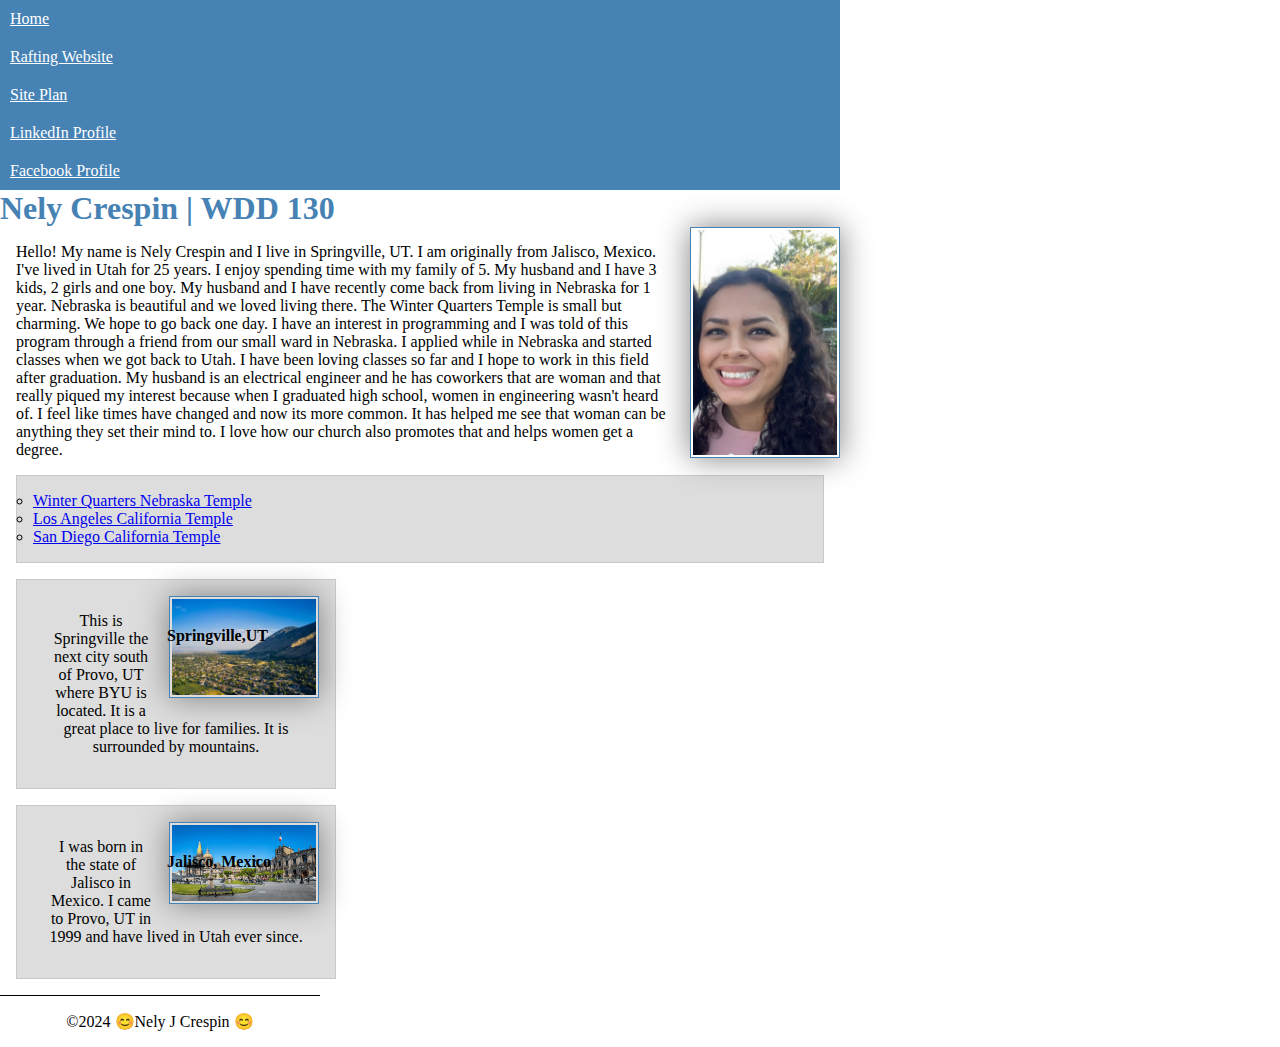
<file: index.html>
<!DOCTYPE html>
<html lang="en-US">
    <!-- 05 October 2024-->
<head> 
    <meta charset="utf-8">
    <meta name="viewport" content="width=device-width">
    <title>Nely Crespin | WDD 130</title>
    <meta name="description" content="My name is Nely Crespin and this is my home page for WD130.">
    <meta name="author" content="Nely">
    <link rel="stylesheet" href="styles/styles.css">
</head>

<body>
    <main>
    <header> 
        <nav>
            <a href="#">Home</a>
            <a href="wwr/home.html">Rafting Website</a>
            <a href="wwr/site-plan-rafting.html">Site Plan</a>
            <a href="https://linkedin.com ">LinkedIn Profile</a>
            <a href="https://facebook.com"> Facebook Profile</a>
        </nav>
    </header>
        <h1>Nely Crespin | WDD 130</h1>
        <img src="images/profile.jpg" alt="Hello, My name is Nely J Crespin" width="200">
        <p>Hello! My name is Nely Crespin and I live in Springville, UT. I am originally from Jalisco, Mexico. 
            I've lived in Utah for 25 years. I enjoy spending time with my family of 5. My husband and I have 3 kids, 2 girls and one boy. 
             My husband and I have recently come back from living in Nebraska for 1 year. Nebraska is beautiful and we loved living there. 
            The Winter Quarters Temple is small but charming. We hope to go back one day. 
            I have an interest in programming and I was told of this program through a friend from our small ward in Nebraska.
            I applied while in Nebraska and started classes when we got back to Utah. I have been loving classes so far and I hope to 
            work in this field after graduation. My husband is an electrical engineer and he has coworkers that are woman and that really piqued
            my interest because when I graduated high school, women in engineering wasn't heard of. I feel like times have changed and now its more common. 
            It has helped me see that woman can be anything they set their mind to. I love how our church also promotes that and helps women get a degree. </p>
    <ul>
        <ul class="box">
        <li><a href= "https://www.churchofjesuschrist.org/temples/details/winter-quarters-nebraska-temple?lang=eng" target="_blank">Winter Quarters Nebraska Temple</a></li>
        <li><a href= "https://www.churchofjesuschrist.org/temples/details/los-angeles-california-temple?lang=eng" target="_blank">Los Angeles California Temple</a></li>
        <li><a href= "https://www.churchofjesuschrist.org/temples/details/san-diego-california-temple?lang=eng" target="_blank">San Diego California Temple</a></li>
    </ul>
<aside>
    <aside class="box">
    <h2>Springville,UT</h2>
    <img src="images/springville.jpg" alt="Springville, UT" width="200">
    <p>This is Springville the next city south of Provo, UT where BYU is located. It is a great place to live for families. It is surrounded by mountains.</p>
    </aside>
    <aside class="box">
    <h2>Jalisco, Mexico</h2>
    <img src="images/cathedral-Guadalajara-Mex (1).webp" alt="Jalisco, Mexico" width="200">
    <p>I was born in the state of Jalisco in Mexico. I came to Provo, UT in 1999 and have lived in Utah ever since.</p>
</aside>
<footer>
    <p>©2024 😊Nely J Crespin 😊</p>
</footer>
    </main>    
</body>
</html>
</file>
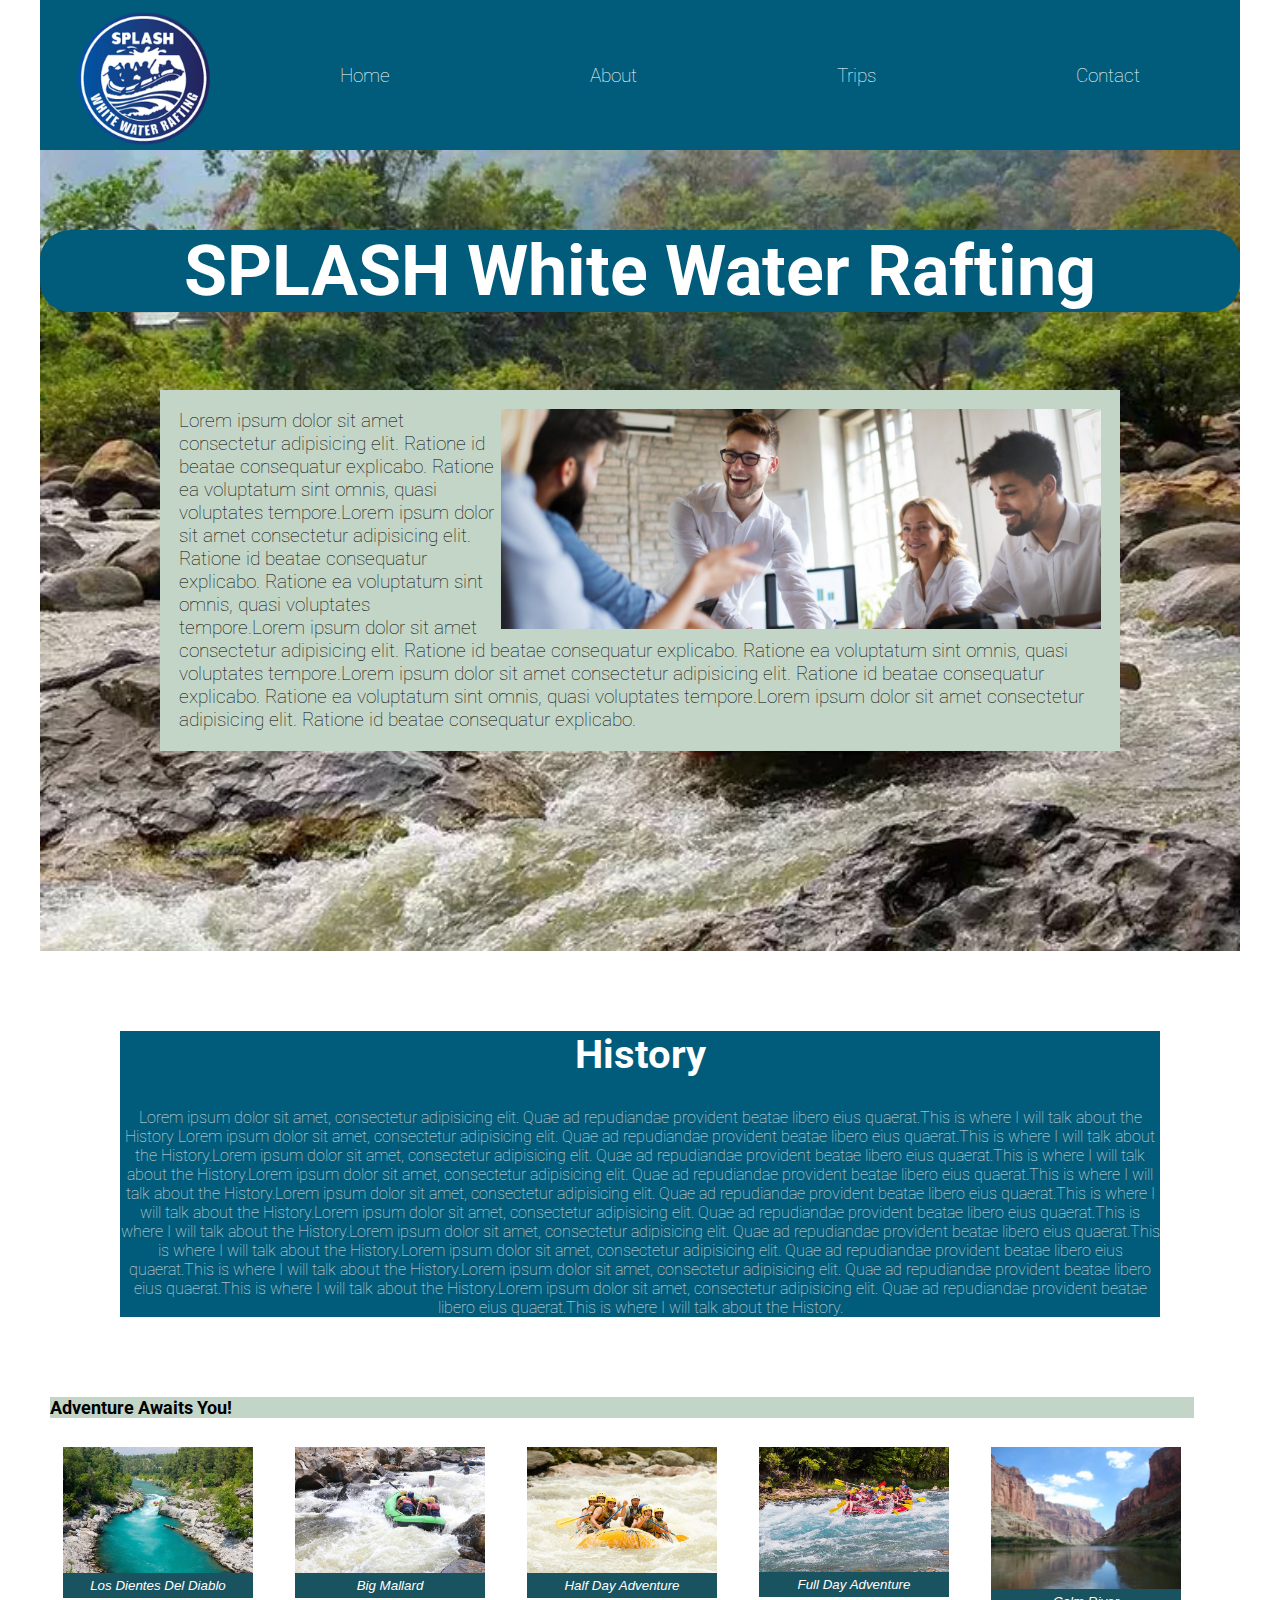
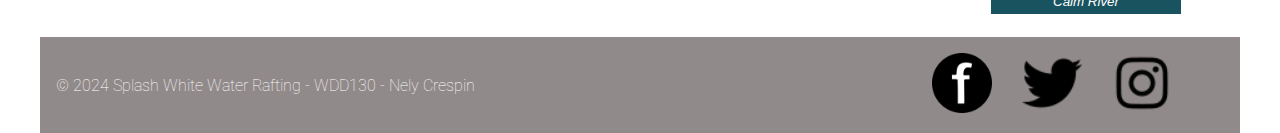
<file: wwr/about.html>
<!DOCTYPE html>
<html lang="en">

<head>
    <meta charset="UTF-8">
    <meta name="viewport" content="width=device-width, initial-scale=1.0">
    <title>About Page for SPLASH White Water Rafting</title>
    <meta name="about" content="About Us- Splash White Water Rafting">
    <meta name="author" content="Splash White Water Rafting">
    <link rel="preconnect" href="https://fonts.googleapis.com">
    <link rel="preconnect" href="https://fonts.gstatic.com" crossorigin>
    <link href="https://fonts.googleapis.com/css2?family=Montserrat:ital,wght@0,100..900;1,100..900&family=Roboto&display=swap" rel="stylesheet">

    <link rel="stylesheet" href="styles/rafting.css">

</head>

<body>
    <header class="header">

        <img src="images/splash.png" alt="logo" class="logo">

        <nav class="nav">
            <a href="home.html">Home</a>
            <a href="about.html">About</a>
            <a href="trips.html">Trips</a>
            <a href="contact.html">Contact</a>

        </nav>
    </header>
<main>
        <div class="hero">
            <img src="images/rafting35_10241_optimized_100.webp" alt="White Water Rafting">
            <h1>SPLASH White Water Rafting</h1>

            <article>
                <img src="images/happyemployee.jpg" alt="Happy Employees">
                
                <p>Lorem ipsum dolor sit amet consectetur adipisicing elit. Ratione id beatae consequatur explicabo.
                    Ratione ea voluptatum sint omnis, quasi voluptates tempore.Lorem ipsum dolor sit amet consectetur adipisicing elit. Ratione id beatae consequatur explicabo.
                    Ratione ea voluptatum sint omnis, quasi voluptates tempore.Lorem ipsum dolor sit amet consectetur adipisicing elit. Ratione id beatae consequatur explicabo.
                    Ratione ea voluptatum sint omnis, quasi voluptates tempore.Lorem ipsum dolor sit amet consectetur adipisicing elit. Ratione id beatae consequatur explicabo.
                    Ratione ea voluptatum sint omnis, quasi voluptates tempore.Lorem ipsum dolor sit amet consectetur adipisicing elit. Ratione id beatae consequatur explicabo.
        
            </article>
        </div>
        <section class="history">
            <h2>History</h2>
        
            <p>Lorem ipsum dolor sit amet, consectetur adipisicing elit. Quae ad repudiandae provident beatae libero
                eius quaerat.This is where I will talk about the History
                Lorem ipsum dolor sit amet, consectetur adipisicing elit. Quae ad repudiandae provident beatae libero
                eius quaerat.This is where I will talk about the History.Lorem ipsum dolor sit amet, consectetur adipisicing elit. Quae ad repudiandae provident beatae libero
                eius quaerat.This is where I will talk about the History.Lorem ipsum dolor sit amet, consectetur adipisicing elit. Quae ad repudiandae provident beatae libero
                eius quaerat.This is where I will talk about the History.Lorem ipsum dolor sit amet, consectetur adipisicing elit. Quae ad repudiandae provident beatae libero
                eius quaerat.This is where I will talk about the History.Lorem ipsum dolor sit amet, consectetur adipisicing elit. Quae ad repudiandae provident beatae libero
                eius quaerat.This is where I will talk about the History.Lorem ipsum dolor sit amet, consectetur adipisicing elit. Quae ad repudiandae provident beatae libero
                eius quaerat.This is where I will talk about the History.Lorem ipsum dolor sit amet, consectetur adipisicing elit. Quae ad repudiandae provident beatae libero
                eius quaerat.This is where I will talk about the History.Lorem ipsum dolor sit amet, consectetur adipisicing elit. Quae ad repudiandae provident beatae libero
                eius quaerat.This is where I will talk about the History.Lorem ipsum dolor sit amet, consectetur adipisicing elit. Quae ad repudiandae provident beatae libero
                eius quaerat.This is where I will talk about the History.</p>
                
            </section>
        <section class="adventuresabout">
            <h2>Adventure Awaits You!</h2>
     
            <figure>
            <img src="images/rafting58_600-1.jpg" alt="White Water Rafting 1">
                <figcaption>Los Dientes Del Diablo</figcaption>
            </figure>

            <figure>
            <img src="images/rafting-2.jpg" alt="White Water Rafting 2">
            <figcaption>Big Mallard</figcaption>
            </figure>

            <figure>
            <img src="images/rafting-3.jpg" alt="White Water Rafting 3">
            <figcaption>Half Day Adventure</figcaption>
            </figure>

            <figure>
            <img src="images/rafting-4.jpg" alt="White Water Rafting 4">
            <figcaption>Full Day Adventure</figcaption>
            </figure>

            <figure>
            <img src="images/rafting-5.jpg" alt="White Water Rafting 5">
            <figcaption>Calm River</figcaption>
            </figure>

        </section>
    </main>
    <footer>
        
        <p>&copy; 2024 Splash White Water Rafting - WDD130 - Nely Crespin</p>
    
            
       
        <div class="social-links">
            <a href="https://facebook.com/" target="_blank">
                <img src="images/Facebook_logo_1.png" alt="Facebook">
            </a>
            <a href="https://twitter.com/" target="_blank">
                <img src="images/twitterlogo.png" alt="Twitter">
            </a>
            <a href="https://instagram.com/" target="_blank">
                <img src="images/instagramlogo.png" alt="Instagram">
            </a>

        </div>
    </footer>
</body>

</html>
</file>
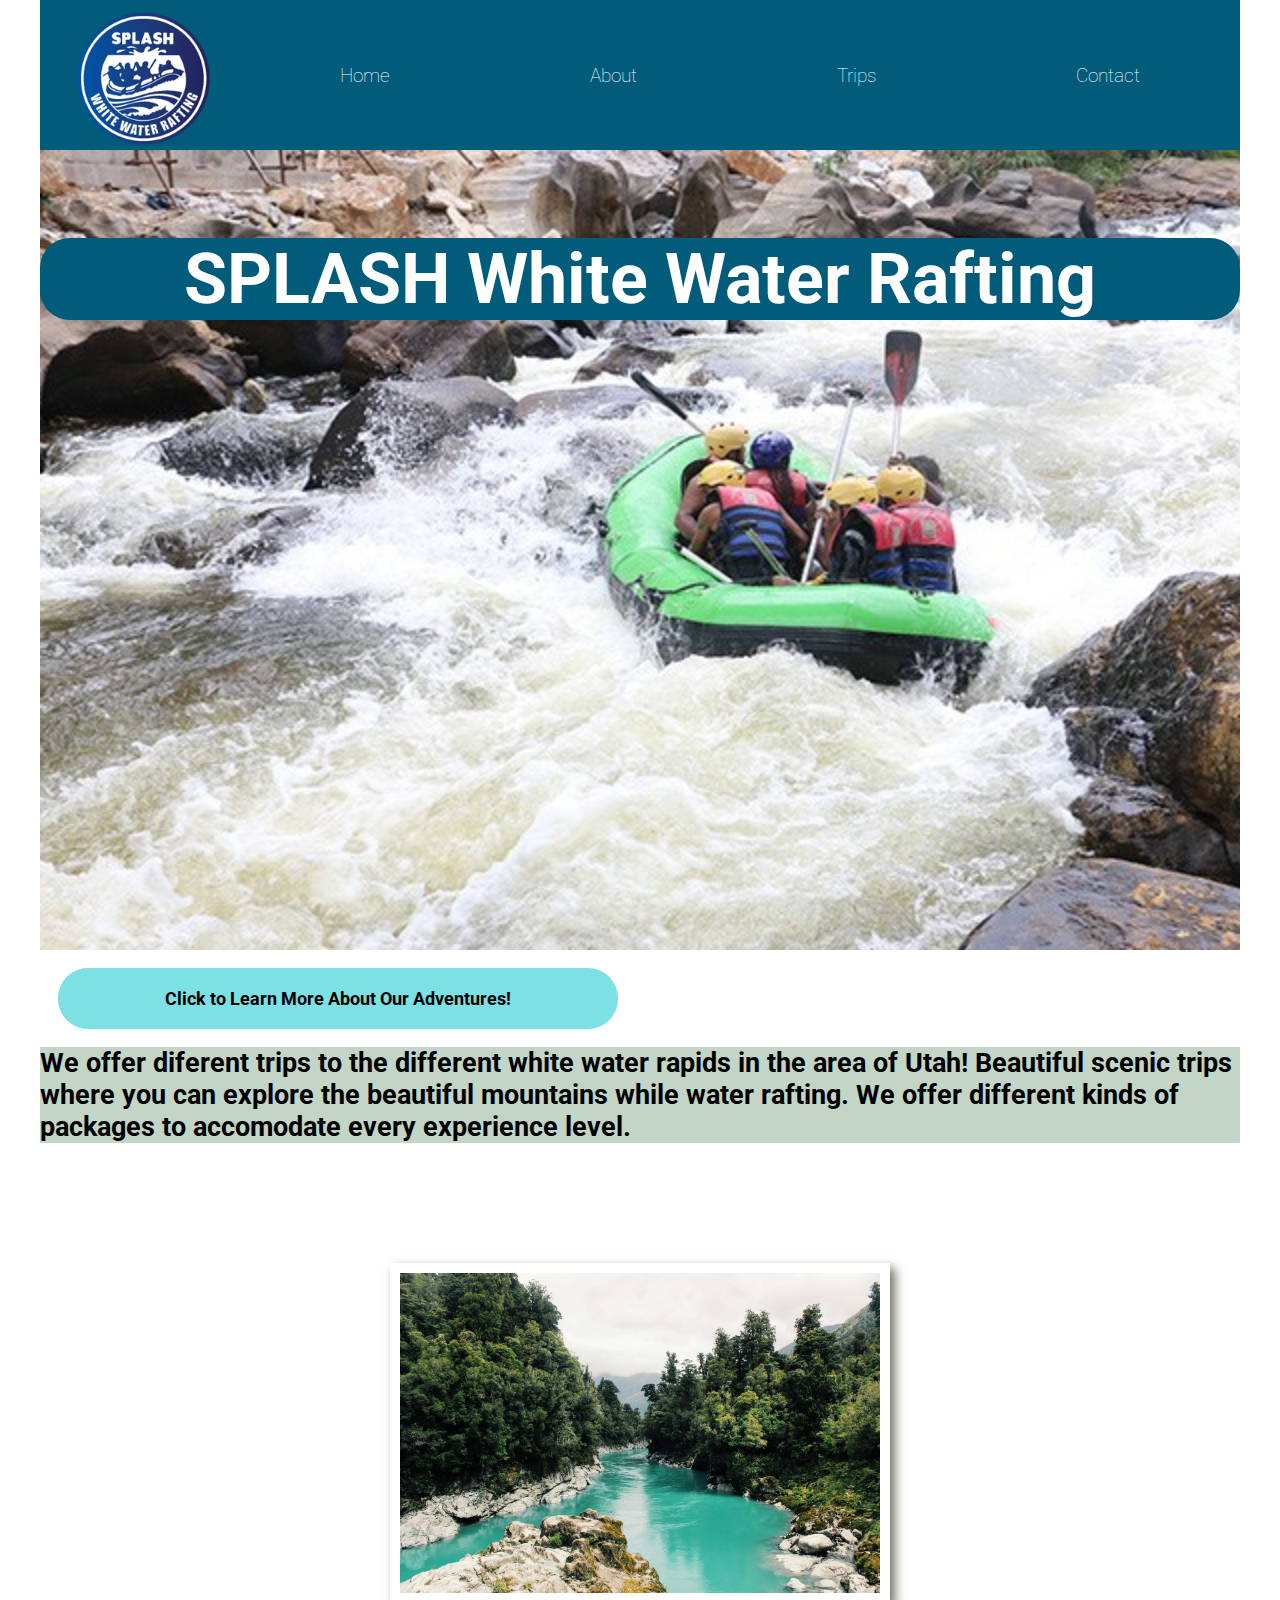
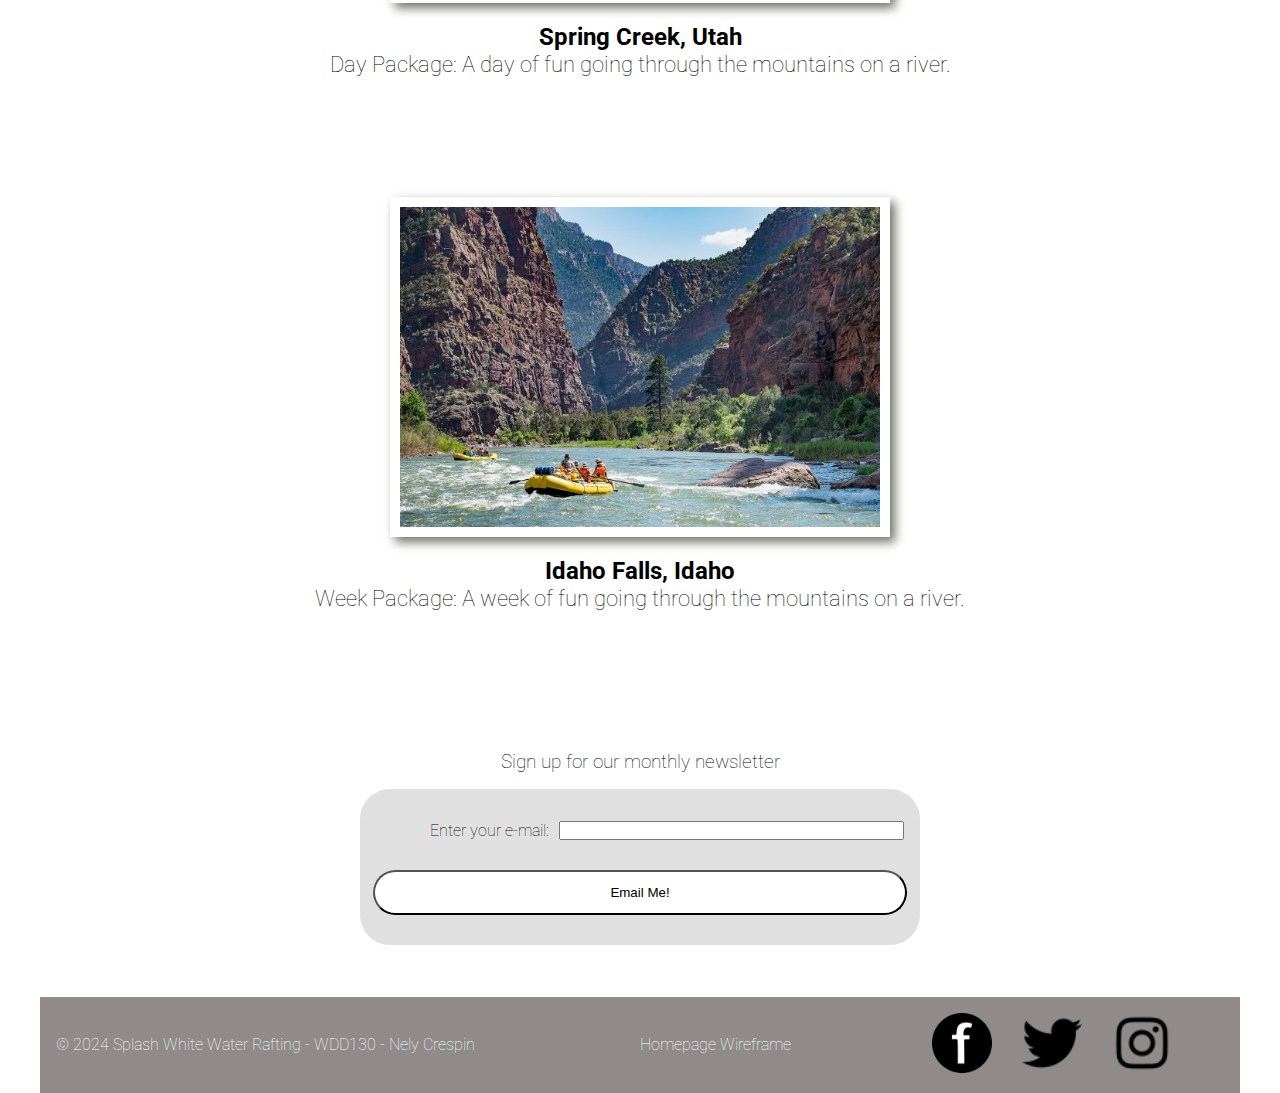
<file: wwr/home.html>
<!DOCTYPE html>
<html lang="en">

<head>
    <meta charset="UTF-8">
    <meta name="viewport" content="width=device-width, initial-scale=1.0">
    <title>Homepage for SPLASH White Water Rafting</title>
    <meta name="homepage" content="This is the homepage for Splash White Water Rafting">
    <meta name="author" content="Splash White Water Rafting">
    <link rel="preconnect" href="https://fonts.googleapis.com">
    <link rel="preconnect" href="https://fonts.gstatic.com" crossorigin>
    <link href="https://fonts.googleapis.com/css2?family=Montserrat:ital,wght@0,100..900;1,100..900&family=Roboto&display=swap" rel="stylesheet">
    <link rel="stylesheet" href="styles/rafting.css">
</head>

<body>

    <header class="header">
    <img src="images/splash.png" alt="logo" class="logo">

    <nav class="nav">
        <a href="home.html">Home</a>
        <a href="about.html">About</a>
        <a href="trips.html">Trips</a>
        <a href="contact.html">Contact</a>
    </nav>
    </header>
        <main class= "grid">
            <div class="hero">
                <img src="images/rafting-2.jpg" alt="White Water Rafting">
                <h1>SPLASH White Water Rafting</h1>
                <a href="trips.html" class="btn">Click to Learn More About Our Adventures!</a>
            </div>
            <section class= offerings>
            <h2> We offer diferent trips to the different white water rapids in the area of Utah!
            Beautiful scenic trips where you can explore the beautiful mountains while water rafting. 
            We offer different kinds of packages to accomodate every experience level. </h2>
    
            </section>
            <section class="card1">
            <img class="card1_img" src="images/card1_img.jpg" alt="river in mountains">
            <h2>Spring Creek, Utah</h2>
            <p class="card-caption">Day Package: A day of fun going through the mountains on a river. </p>
            
            </section>
        
            <section class="card2">
            <img class="card2_img" src="images/redrocks.jpg" alt="river in mountains2">
            <h2> Idaho Falls, Idaho</h2>
            <p class="card-caption">Week Package: A week of fun going through the mountains on a river.</p>
            </section>
            

            <div class="newsletter">
                <p> Sign up for our monthly newsletter</p>
                <form action="#" class="newsletter-form">
                    <div class="field-grid">
                        <label for="email">Enter your e-mail:</label>
                        <input type="email" name="email" id="email">
                    </div>
                    <button type="submit" class="button-box"> Email Me! </button>
                </form>
            </div>
        </main>
    <footer>
        
        <p>&copy; 2024 Splash White Water Rafting - WDD130 - Nely Crespin</p>
        
            <a href= "https://app.moqups.com/ZDe015hPPOMGMu5pof1M0QhXxyc24NHp/view/page/a9659dd9a" target="_blank" class="wireframe">Homepage Wireframe</a>    
           

            <div class="social-links">
                <a href="https://facebook.com/" target="_blank">
                    <img src="images/Facebook_logo_1.png" alt="Facebook">
                </a>
                <a href="https://twitter.com/" target="_blank">
                    <img src="images/twitterlogo.png" alt="Twitter">
                </a>
                <a href="https://instagram.com/" target="_blank">
                    <img src="images/instagramlogo.png" alt="Instagram">
                </a>
            </div>
    </footer>
</body>

</html>
</file>
<file: styles/styles.css>
* {
    margin: 0;
    padding: 0;
    box-sizing: border-box;
}
nav a {
    color: white;
    display: block;
    padding: 20px;
    background-color: steelblue;
    padding: 10px;
}
h1 {
    color: steelblue;
}
main img {
    width: 150px;
    height: auto;
    border: 1px solid steelblue;
    padding: 2px;
    box-shadow: 0 0 30px gray;
    float: right;
    margin: 0 0 1rem 1rem;
}
p {
    padding: 10px;
    margin: 1rem;
}

main { 
    max-width: 840px;
}

aside {
    width: 20rem;
    text-align: center;
    position: relative;
}
aside img {
    width: 200px; 
    height: auto;
}
aside h2 {
    position: absolute;
    top: 47px;
    left: 150px;
    font-size: medium;
}
main img {
    width: 150px;
    height: auto;
    float: right;
}
p { padding: 0;}

footer {
    margin-top: 15px;
    border-top: 1px solid #000;
    text-align: center;
}
/*Class Selectors*/
.box {
    margin: 1rem;
    border: 1px solid rgba(3, 44, 35, 0.1);
    padding: 1rem;
    background-color: #ddd;
    color: #000;
}
.indent{
    padding-left: 2rem;
}
</file>
<file: wwr/styles/rafting.css>
:root {
		--primary-color: #19535F;
		--secondary-color: #005c7a;
		--accent1-color: #c3d5c6;
		--accent2-color: #e0e0e0;
		--header-background: #005c7a;
	/* <uniquifier>: Use a unique and descriptive class name
	<weight>: Use a value from 100 to 900 */ 

  font-family: "Montserrat", sans-serif;
  font-weight: 2;
  font-style: normal;
}
	

	* {
		margin: 0;
		padding: 0;
		box-sizing: border-box;
	}

	h1,
	h3,
	h4,
	h5,
	h6 {
		text-align: center;
		font-family: Roboto;
		font-style:normal;
		color: #ffffff;
		font-size: 70px;
	}

	body {
		font-family: "Roboto", sans-serif;

	}

	a {
		text-decoration: none;
	}

	header,
	main,
	footer {
		max-width: 1200px;
		margin: 0 auto;
	}


	.header {
		display: grid;
		grid-template-columns: 200px auto;
		background-color: var(--header-background);
		align-items: center;
	}

	.logo {
		justify-self: center;
		max-width: 150px;
	}

	.nav {
		display: flex;

		padding: 0px;
		margin: 0px;
		overflow: hidden;
		font-size: larger;
		justify-content: space-around;
		align-items: center;

	}



	.nav a {
		color: white;
		padding: 1rem;
	}

	.nav a:hover {
		background-color: #fff;
		color: var(--header-background);
	}

	.hero {
		position: relative;
	}

	.hero img {
		display: block;
		width: 100%;
		height: auto;

	}
.btn {
	background-color: #7de0e4;
	color: black;
	font-size: large;
	font-weight: bold;
	padding: 1.25rem;
	border-radius: 30px;
	margin: 1em;
	width: 35rem;
	display: block;
	text-align: center;
}

.btn:hover {
	background-color: #aaee0b;
	color: #f00;
}

	.hero h1 {
		position: absolute;
		top: 10%;
		left: 0;
		right: 0;
		text-align: center;
		background-color: var(--header-background);
		border-radius: 30px;	
		align-items: center;

	}

	.hero article {
		position: absolute;
		top: 30%;
		left: 10%;
		right: 10%;
		background-color: #c3d5c6;
		padding: 1em;
		font-size: larger;
	}

	.hero article img {
		float: right;
		width: 600px;
		height: auto;
	}

/*Schedule your next adventure "scheduley"*/
.scheduley {
	margin: 5em;
		background-color: var(--header-background);
		text-align: center;
		margin: 5em;
		color: #e0e0e0;
	}
	
	.scheduley h2 {
		font-size: 2.5rem;
		margin-bottom: .5rem;
		font-weight: bold;
		margin: 1em;
	}
	
/** schedule your next appointment**/

.schedule {

	background-color: var(--accent2-color);
	text-align: center;
	margin: auto;
	margin: 1em 0;
	padding: 1em 0;
	border-radius: 30px;
		
}

.schedule h2 {
	font-size: 2.5rem;
	margin-bottom: 30px;
	font-weight: bold;
}

.schedule p {
	font-size: larger;
	font-weight: 800;
	margin: 2em;
}

.radio-group{
	font-size: medium;
	margin: 2em;
}

/*schedule on contact*/
.schedulecontact {

	background-color: var(--accent2-color);
	text-align: center;
	margin: auto;
	margin: 1em 0;
	padding: 1em 0;
	border-radius: 30px;
		
}

.schedulecontact h2 {
	font-size: 2.5rem;
	margin-bottom: 30px;
	font-weight: bold;
}

.schedulecontact p {
	font-size: larger;
	font-weight: 800;
	margin: 2em;
}

.radio-group{
	font-size: medium;
	margin: 2em;
}

/*history*/ 

.history-grid {
	display: grid;
	grid-template-columns: repeat(auto-fit, minmax(250px, 1fr));
	margin:  5em;
}
	/** History starts */

	.history {
		margin: 5em;
		background-color: #005c7a;
		text-align: center;
		color: #e0e0e0;
	}

	.history h2 {
		font-size: 2.5rem;
		margin-bottom: 30px;
		color: #ffffff;
		font-weight: bold;
	}

	.history-grid {
		display: grid;
		grid-template-columns: repeat(auto-fit, minmax(250px, 1fr));
		gap: 20px;
	}
/*historytrips*/
	

	.historytrips {
		margin: 5em;
		background-color: #117596;
		text-align: center;
		color: #ffffff;
		border-radius: .5em;
	}

	.historytrips h2 {
		font-size: 2.5rem;
		margin-bottom: 30px;
		color: #ffffff;
		font-weight: bold;
	}

	.historytrips-grid {
		display: grid;
		grid-template-columns: repeat(auto-fit, minmax(250px, 1fr));
		gap: 20px;
	}
	.historytrips p {
		font-size: large;
		color: white;

	}



/** adventure on contact page*/
	
.adventureguides {
	display: grid;
	color:#01090c;
	background-color: var(--accent1-color);
	grid-template-columns: repeat(3, 1fr);
	margin: 3em 0;
	
}
.adventureguides figure {
	border:  #c0c0c0 solid;
	grid-column: 1/4;
	font-size: large;
	background-color: var(--accent1-color);
}
.adventureguides h2 {
	grid-column: 1/4;
	font-size: large;
	background-color: var(--accent1-color);
}



/***adventures page*******************/



figcaption {
	background-color: #19535F;
	color: #fff;
	font: italic smaller sans-serif;
	padding: 3px;
	text-align: center;
}

.adventures {
		display: flex;
		justify-content: space-between;
		flex-wrap: wrap;
		margin: 35px;
		align-items: center;
	}

	.adventures h2 {
		font-size: large;
		background-color: var(--accent1-color);
	}
	
	figure {
		
		display: flex;
		flex-flow: row;
		padding: 5px;
		max-width: 220px;
		margin: 1em;
	}


	figcaption {
		background-color: #19535F;
		color: #fff;
		font: italic smaller sans-serif;
		padding: 5px;
		text-align: center;}

/* aboutadventures*/
figcaption {
	background-color: #19535F;
	color: #fff;
	font: italic smaller sans-serif;
	padding: 3px;
	text-align: center;
}

.adventuresabout {
		margin: 10px;
		display: grid;
		grid-template-columns: repeat(5, 1fr);
		gap: 1rem;
		width: 1em;
	}

	.adventuresabout h2 {
		font-size: large;
		background-color: var(--accent1-color);
		grid-column: 1/6;
		
	}
	
	/* end of adventures about*/ 

figure {
	
		display: flex;
		flex-flow: row;
		padding: 5px;
		max-width: 1em;
		margin: 1em;
	}

	figcaption {
		background-color: #19535F;
		color: #fff;
		font: italic smaller sans-serif;
		padding: 5px;
		text-align: center;}

/*tripsadventures*/
.adventurestrips {
	display: grid;
	grid-template-columns: repeat(3, 1fr);
	margin: 3em 0;
	
	
}

.adventurestrips h2 {
	grid-column: 1/4;
	font-size: larger;
	background-color: var(--accent1-color);
	align-items: center;
	border-radius: .5em;
	
}

figure {	
	display: flex;
	flex-direction: column;
	max-width: 200px;
	margin: .5em;
}

figcaption {
	background-color: #19535F;
	color: #fff;
	font: italic smaller sans-serif;
	padding: 5px;
	text-align: center;}

.trips-grid {
		display: grid;
		grid-template-columns: auto auto auto;
		gap: 1em 5px;
		margin: 50px auto;
	}
table {
		width: 100%;
		border-collapse: collapse;
		margin: 20px 0;
		font-size: 18px;
		text-align: left;
		background-color: #ffffff;
	}	
	
thead tr {
		background-color: var(--header-background);
		color: white;
	}

th, td {
    padding: 12px 15px;
    border: 1px solid #000000;
}	
	


/**********************************/
/* Homepage STarts*/

.hero-msg {
			justify-content: center;
		}

		.home-title {
			margin: 50px 0 20px 0;
			color: var(--white);
			background-color: #13181475;
			justify-self: center;
		}

		.home-subtitle {
			margin: 20px 0;
			color: var(--white);
			background-color: #13181475;
			justify-self: center;

		}
.offerings {
	display: grid;
	background-color: var(--accent1-color);
	color: black;
	font-size: large;

}
/**2 pictures for homepage*/

		.card1 {
			display: grid;
			margin: 100px 0;
			grid-row: 3;
			display: flex;
			flex-direction: column;
			align-items: center;
		}
		
		.card1_img {
			border: 10px solid #fff;
			width: 500px;
			transition: transform .5s;
			box-shadow: 5px 5px 10px #6f7364;
			margin: 20px 0;
		}
		
		.card-caption {
			font-size: 1.4rem;
		}
		.card2 {
			margin: 100px 0;
			grid-row: 3;
			display: flex;
			flex-direction: column;
			align-items: center;
		}
		
		.card2_img {
			border: 10px solid #fff;
			width: 500px;
			transition: transform .5s;
			box-shadow: 5px 5px 10px #6f7364;
			margin: 20px 0;
		}
		
		.card-caption {
			font-size: 1.4rem;
		}
	/* newsletter homepage*/

	.newsletter {
		display: grid;
		grid-column: 4/9;
		grid-row: 9/11;
		justify-self: center;
		justify-items: center;
		margin: 1em 0;
		padding: 1.25rem;
		
	}

	.newsletter-form {
		display: flex;
		flex-direction: column;
		background-color: var(--accent2-color);
		color: var(--white);
		margin: 1em 0;
		padding: 1em 0;
		border-radius: 30px;
		width: 35rem;
	}

	.newsletter p {
		text-align: center;
		font-size: 1.2em;
		color: var(--black);
		margin: 1em 0 0 0;
	}

	.newsletter-form .field-grid {
		display: grid;
		grid-template-columns: 1fr 2fr;
		grid-gap: 10px;
		margin: 1em;
		align-items: center;
	}

	.newsletter-form label {
		grid-column: 1;
		grid-row: 1;
		text-align: right;
		color: var(--white);
		margin: 0;
	}

	.newsletter-form input {
		grid-column: 2;
		grid-row: 1;
	}

	.newsletter-form button {
		background-color: white;
		padding: 1em .25em;
		margin: 1em;
		border-radius: 30px;
	}

	.newsletter-form button:hover {
		background-color: var(--button-color-hover);
	}

/*footer for all pages*/

	footer {
		background-color: #918a8a;
		color: #fff;
		padding: 1rem;
		display: grid;
		grid-template-columns: 2fr 1fr 1fr;
		align-items: center;
	}

	.wireframe {
		color:#fff
		
	}

	
	.social-links {
		display: flex;
		gap: 30px;
		grid-column: 3;
	}

	.social-links a img {
		width: 60px;
		height: auto;
	}
</file>
